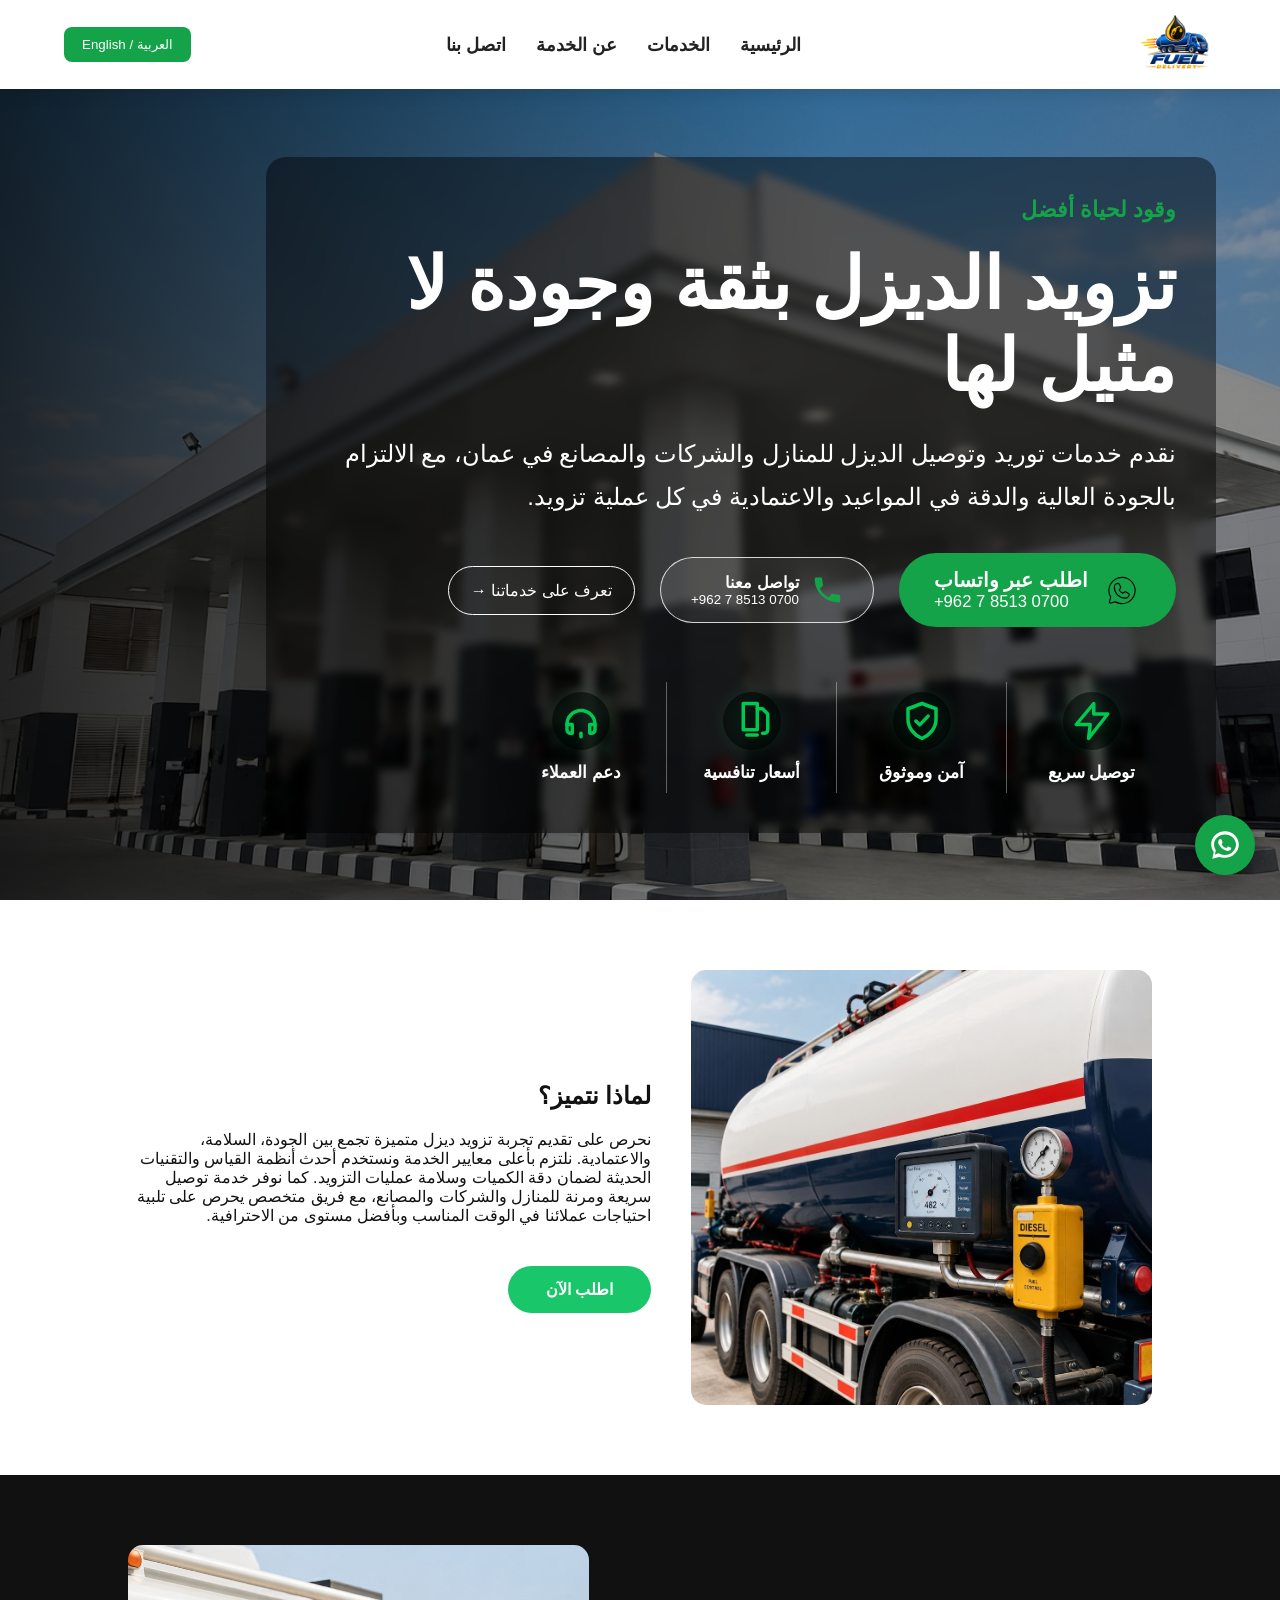
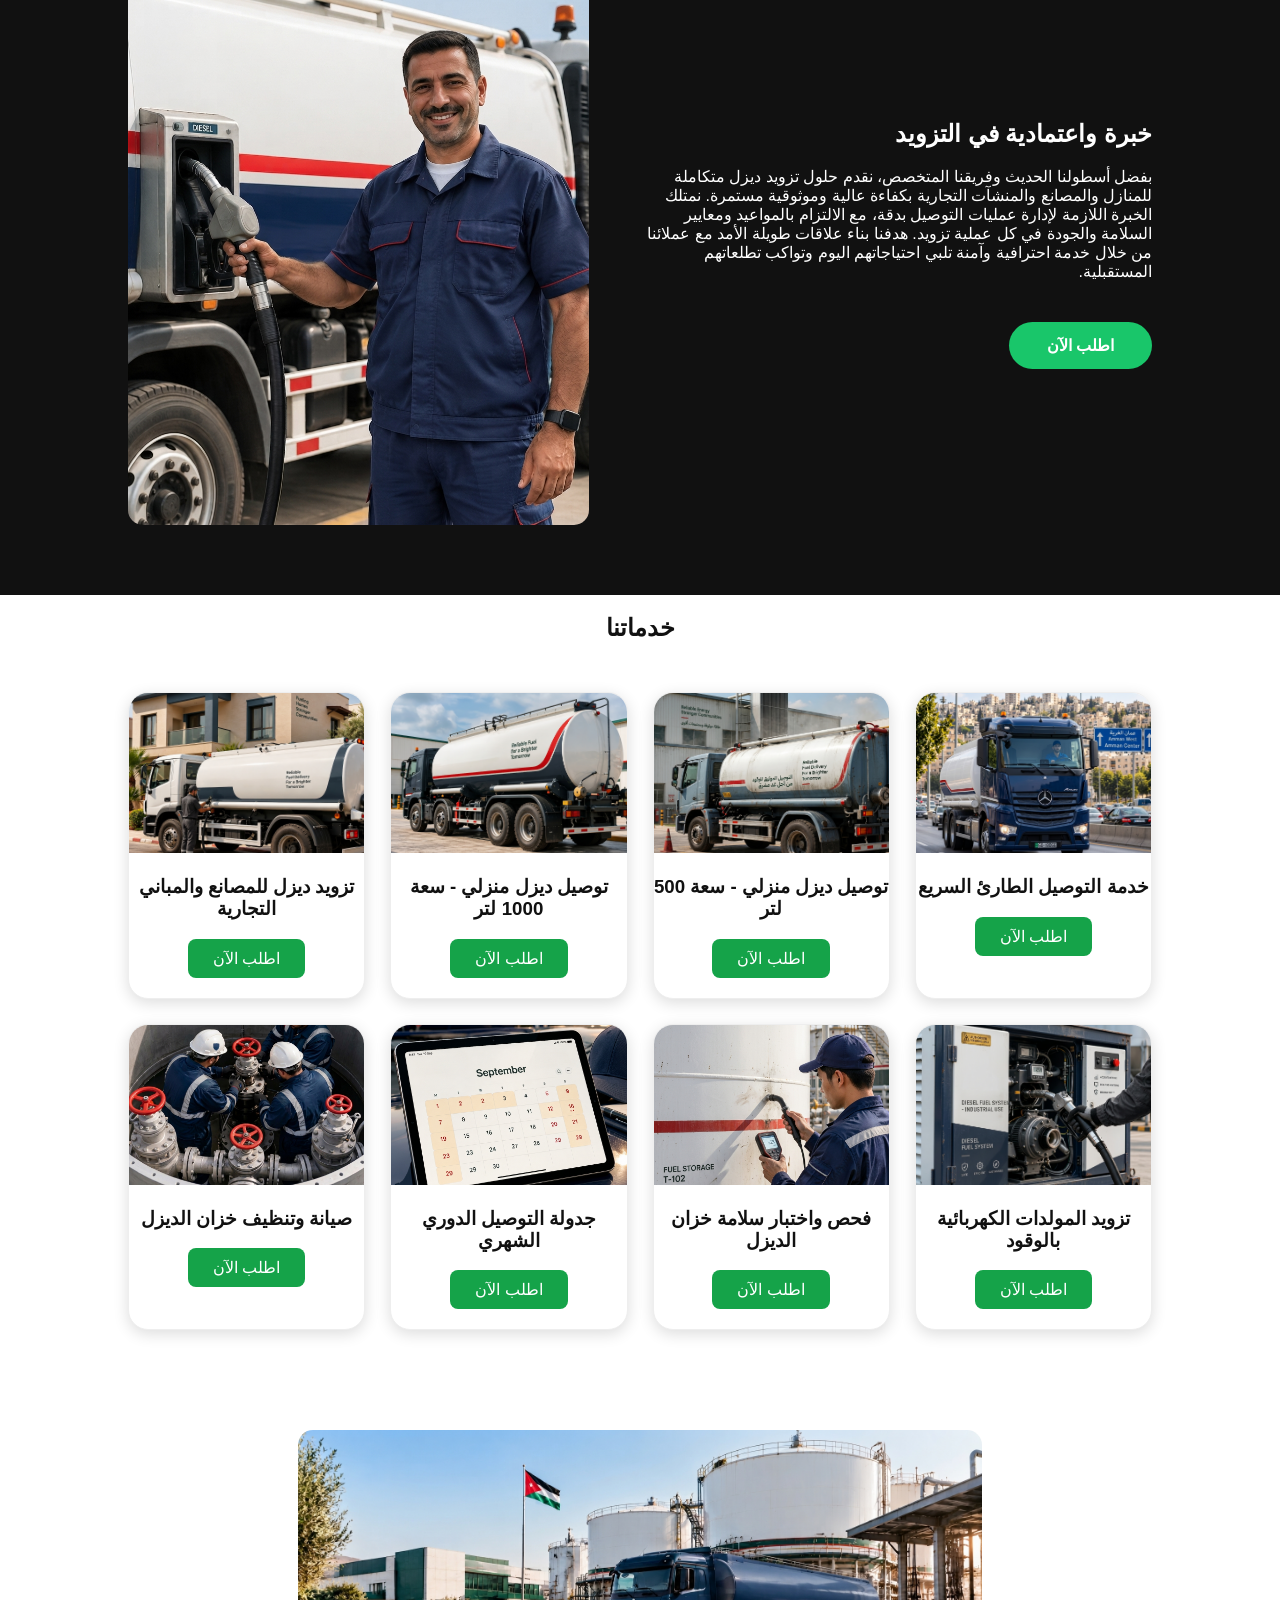
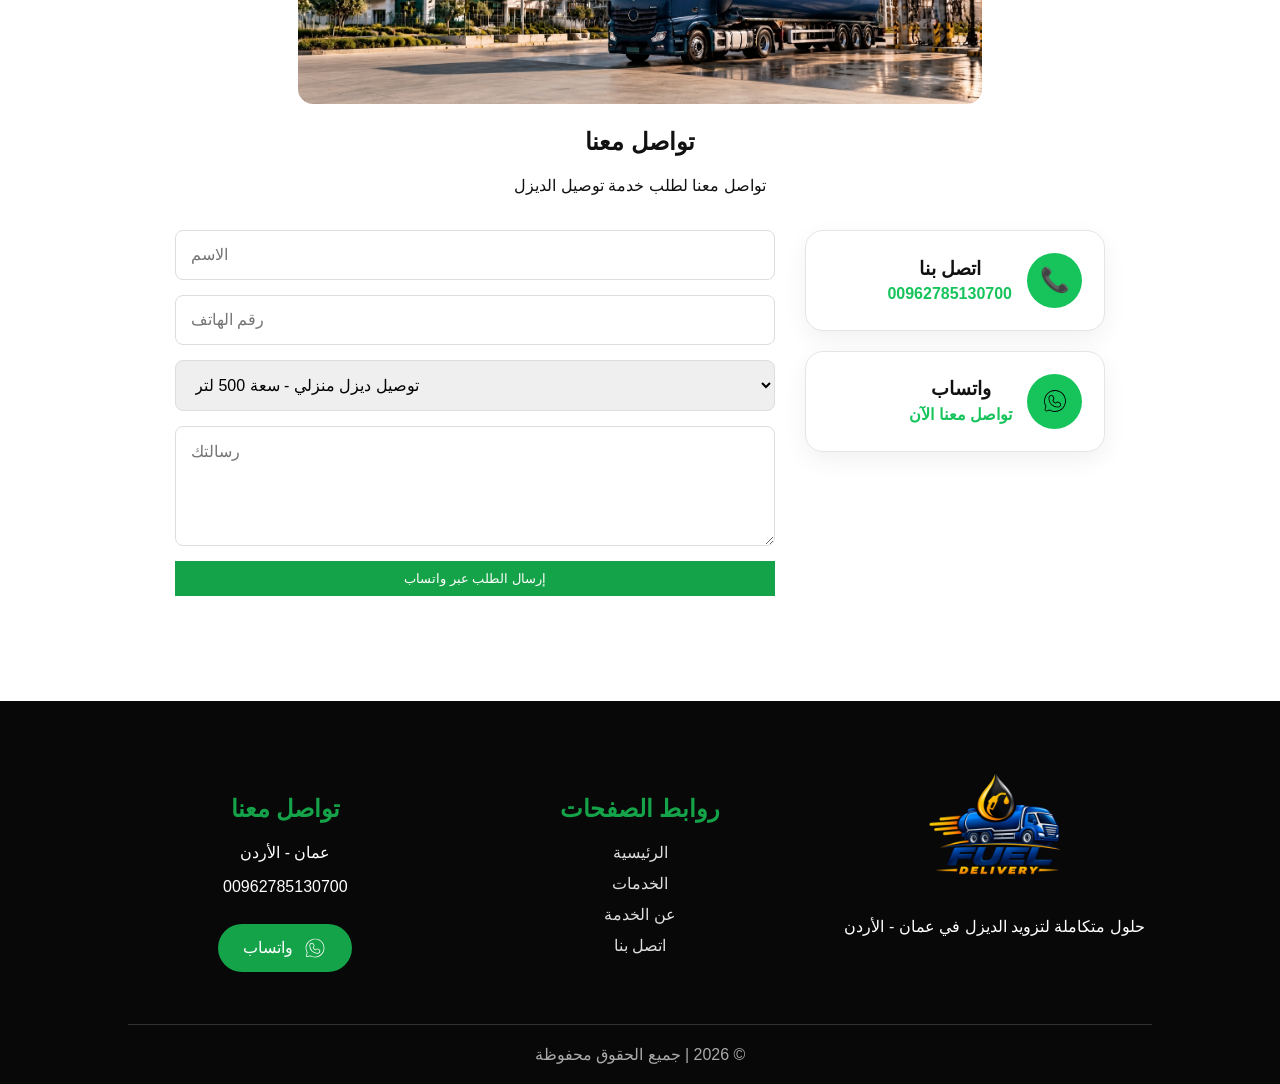
<file: index.html>
<!DOCTYPE html>
<html lang="ar" dir="rtl">
<head>
<meta charset="UTF-8">
<meta name="viewport" content="width=device-width, initial-scale=1.0">
<title>Diesel Delivery Service in Jordan</title>
<meta name="description" content="provides reliable diesel delivery and fuel supply services in Jordan with fast delivery and accurate measurement.">
<meta name="keywords" content="Diesel Delivery Jordan, Fuel Supply, Diesel Supplier, توصيل ديزل الأردن">
<link rel="stylesheet" href="style.css">
<link rel="icon" href="images/logo.png" type="image/x-icon">

<script type="application/ld+json">
{
 "@context":"https://schema.org",
 "@type":"LocalBusiness",
 "name":"Diesel Delivery",
 "description":"Diesel delivery and fuel supply solutions in Jordan for homes, factories and commercial facilities.",
 "telephone":"+962 7 8513 0700",
 "serviceType":"Diesel Delivery Service",
 "areaServed":"Jordan"
}
</script>

</head>
<body>

<header class="main-nav">
<nav class="navbar">
<div class="logo">
<img src="images/logo.png" alt="Diesel delivery company Jordan">
</div>

<ul class="nav-links">
<li><a href="index.html" data-key="home">الرئيسية</a></li>
<li><a href="services.html" data-key="services">الخدمات</a></li>
<li><a href="index.html#about" data-key="about">عن الخدمة</a></li>
<li><a href="index.html#contact" data-key="contact">اتصل بنا</a></li>
</ul>

<button class="menu-toggle" aria-label="menu">☰</button>
<button class="lang-btn" onclick="changeLang()">العربية / English</button>

</nav>
</header>





<section class="hero premium-hero">

<div class="hero-container">

<div class="hero-text">

<span class="hero-small" data-key="heroSmall">Fueling Tomorrow</span>

<h1 data-key="heroTitle">توصيل الديزل<br><span>إلى أينما كنت</span></h1>

<p data-key="heroText">خدمة سريعة وآمنة وموثوقة لتلبية احتياجاتكم من الديزل للمنازل والشركات والمصانع في جميع المناطق.</p>

<div class="hero-buttons">

<a class="hero-whatsapp" href="https://wa.me/962785130700">
<img src="images/whatsapp.svg">
<div>
<strong data-key="heroButton">اطلب عبر واتساب</strong>
<small>+962 7 8513 0700</small>
</div>
</a>

<a class="hero-phone" href="tel:+962785130700">
<svg viewBox="0 0 24 24" aria-hidden="true"><path d="M6.6 10.8c1.6 3.1 3.5 5 6.6 6.6l2.2-2.2c.3-.3.8-.4 1.2-.2 1.3.4 2.7.6 4.1.6.7 0 1.2.5 1.2 1.2V20c0 .7-.5 1.2-1.2 1.2C10.5 21.2 2.8 13.5 2.8 3.8 2.8 3.1 3.3 2.6 4 2.6h3.2c.7 0 1.2.5 1.2 1.2 0 1.4.2 2.8.6 4.1.1.4 0 .9-.3 1.2l-2.1 1.7z"/></svg>
<div>
<strong>تواصل معنا</strong>
<small>+962 7 8513 0700</small>
</div>
</a>

<a class="hero-outline" href="services.html" data-key="ourSer">
تعرف على خدماتنا →
</a>

</div>

<div class="hero-features">
<div class="feature-item"><div class="feature-icon"><svg viewBox="0 0 24 24"><path d="M13 2 3 14h8l-1 8 11-14h-8l0-6z"/></svg></div><span>توصيل سريع</span></div>
<div class="feature-item"><div class="feature-icon"><svg viewBox="0 0 24 24"><path d="M12 2 20 5v6c0 5-3.5 9-8 11-4.5-2-8-6-8-11V5l8-3z"/><path d="m8.5 12 2.2 2.2 4.8-5"/></svg></div><span>آمن وموثوق</span></div>
<div class="feature-item"><div class="feature-icon"><svg viewBox="0 0 24 24"><path d="M7 2h8v15H7z"/><path d="M15 5h3l3 3v9a2 2 0 0 1-2 2h-1"/><path d="M9 20h6"/></svg></div><span>أسعار تنافسية</span></div>
<div class="feature-item"><div class="feature-icon"><svg viewBox="0 0 24 24"><path d="M4 14a8 8 0 0 1 16 0"/><path d="M4 14v3a2 2 0 0 0 2 2h1v-5H4z"/><path d="M20 14v3a2 2 0 0 1-2 2h-1v-5h3z"/><path d="M12 19v2"/></svg></div><span>دعم العملاء</span></div>
</div>

</div>
</div>
</section>


<section data-animate="fade" class="split">
<img src="images/quality.jpg">
<div>
<h2 data-key="whyTitle"></h2>
<p data-key="whyText"></p>
<a class="section-btn" href="https://wa.me/962785130700" target="_blank" data-key="orderNow">اطلب الآن</a>
</div>
</section>

<section data-animate="fade" class="split dark">
<div>
<h2 data-key="experienceTitle">خبرة واعتمادية في التزويد</h2>
<p data-key="experienceText">
في جو نمتلك الخبرة والإمكانيات اللازمة لتوفير خدمات تزويد الديزل بأعلى مستويات الجودة والالتزام.
</p>
<a class="section-btn" href="https://wa.me/962785130700" target="_blank" data-key="orderNow">اطلب الآن</a>
</div>
<img src="images/experience.jpg" alt="Experience">
</section>


<section data-animate="fade" class="services-preview" id="services">
<h2 class="section-title"><span data-key="servicesTitle"><span data-key="servicesTitle">خدماتنا</span></span></h2>
<div class="services-grid">
<div data-animate="card" class="service-card"><img src="images/services/service1.jpg"><h3 data-key="service1">خدمة التوصيل الطارئ السريع</h3><a href="services.html" data-key="order">اطلب الآن</a></div>
<div data-animate="card" class="service-card"><img src="images/services/service2.jpg"><h3 data-key="service2">توصيل ديزل منزلي - سعة 500 لتر</h3><a href="services.html" data-key="order">اطلب الآن</a></div>
<div data-animate="card" class="service-card"><img src="images/services/service3.jpg"><h3 data-key="service3">توصيل ديزل منزلي - سعة 1000 لتر</h3><a href="services.html" data-key="order">اطلب الآن</a></div>
<div data-animate="card" class="service-card"><img src="images/services/service4.jpg"><h3 data-key="service4">تزويد ديزل للمصانع والمباني التجارية</h3><a href="services.html" data-key="order">اطلب الآن</a></div>
<div data-animate="card" class="service-card"><img src="images/services/service5.jpg"><h3 data-key="service5">تزويد المولدات الكهربائية بالوقود</h3><a href="services.html" data-key="order">اطلب الآن</a></div>
<div data-animate="card" class="service-card"><img src="images/services/service6.jpg"><h3 data-key="service6">فحص واختبار سلامة خزان الديزل</h3><a href="services.html" data-key="order">اطلب الآن</a></div>
<div data-animate="card" class="service-card"><img src="images/services/service7.jpg"><h3 data-key="service7">جدولة التوصيل الدوري الشهري</h3><a href="services.html" data-key="order">اطلب الآن</a></div>
<div data-animate="card" class="service-card"><img src="images/services/service8.jpg"><h3 data-key="service8">صيانة وتنظيف خزان الديزل</h3><a href="services.html" data-key="order">اطلب الآن</a></div>
</div>
</section>


<section data-animate="fade" class="contact" id="contact">

<img src="images/contact.jpg" alt="Contact">

<h2 class="section-title"><span data-key="contactTitle" data-key="contactTitle">Contact Us</span></h2>

<p class="section-text">
<span data-key="contactTitle">تواصل معنا</span> <span data-key="contactSubtitle">لطلب خدمة توصيل الديزل</span>
</p>

<div class="contact-layout">

<form id="whatsappForm">



<input id="name" type="text" data-key-placeholder="name" placeholder="الاسم" data-placeholder-key="name" required>

<input id="phone" type="text" data-key-placeholder="phone" placeholder="رقم الهاتف" data-placeholder-key="phone" required>

<select id="service">
<option value="service2" data-key="service2"></option>
<option value="service3" data-key="service3"></option>
<option value="service4" data-key="service4"></option>
<option value="service8" data-key="service8"></option>
</select>

<textarea id="message" data-key-placeholder="message" placeholder="الرسالة" data-placeholder-key="message"></textarea>

<button type="submit">
إرسال الطلب عبر واتساب
</button>

</form>

<div class="contact-actions">
  <a class="contact-card" href="tel:+962785130700">
    <div class="contact-icon">📞</div>
    <div>
      <h3 data-key="Call">اتصل بنا</h3>
      <span>00962785130700</span>
    </div>
  </a>

  <a class="contact-card whatsapp-card" href="https://wa.me/962785130700" target="_blank">
    <div class="contact-icon"><img src="images/whatsapp.svg" alt="WhatsApp"></div>
    <div>
      <h3 data-key="contactWhatsapp">واتساب</h3>
      <span data-key="contactWhatsappText">تواصل معنا الآن</span>
    </div>
  </a>
</div>

</div>

</section>




<script src="translations.js"></script>
<script>
let lang="ar";
function render(){
document.documentElement.lang=lang;
document.documentElement.dir=lang==="ar"?"rtl":"ltr";
document.querySelectorAll("[data-key]").forEach(e=>{
e.textContent=translations[lang][e.dataset.key];
});
}
function changeLang(){
lang=lang==="ar"?"en":"ar";
render();
}
render();
</script>

<script>
document.getElementById("whatsappForm").addEventListener("submit",function(e){

e.preventDefault();

let name=document.getElementById("name").value;
let phone=document.getElementById("phone").value;
let service=document.getElementById("service").value;
let message=document.getElementById("message").value;

let whatsappNumber="962785130700";

let text=
`طلب جديد من موقع جو

الاسم: ${name}

الهاتف: ${phone}

الخدمة: ${service}

الرسالة:
${message}`;

let url="https://wa.me/"+whatsappNumber+"?text="+encodeURIComponent(text);

window.open(url,"_blank");

});
</script>


<a class="whatsapp-float" href="https://wa.me/962785130700" target="_blank"><svg class="whatsapp-icon" viewBox="0 0 32 32" aria-hidden="true">
<path fill="currentColor" d="M16 3C8.82 3 3 8.55 3 15.4c0 2.72.9 5.24 2.43 7.28L4 29l6.57-1.65A13.4 13.4 0 0 0 16 28c7.18 0 13-5.55 13-12.4S23.18 3 16 3zm0 22.5c-1.95 0-3.8-.52-5.37-1.42l-.38-.22-3.9.98 1.04-3.62-.25-.4a9.8 9.8 0 0 1-1.5-5.24C5.64 10.35 10.28 6 16 6s10.36 4.35 10.36 9.6S21.72 25.5 16 25.5z"/>
<path fill="currentColor" d="M21.1 18.4c-.3-.15-1.75-.85-2.02-.95-.27-.1-.47-.15-.67.15-.2.3-.77.95-.94 1.15-.17.2-.35.22-.65.07-.3-.15-1.25-.45-2.38-1.43-.88-.76-1.48-1.7-1.65-2-.17-.3-.02-.46.13-.61.13-.13.3-.35.45-.52.15-.17.2-.3.3-.5.1-.2.05-.37-.02-.52-.07-.15-.67-1.6-.92-2.2-.24-.57-.5-.5-.67-.51h-.57c-.2 0-.52.07-.8.37-.27.3-1.04 1-1.04 2.45s1.07 2.85 1.22 3.05c.15.2 2.1 3.2 5.1 4.36.71.3 1.27.48 1.7.61.72.23 1.38.2 1.9.12.58-.09 1.75-.72 2-1.42.25-.7.25-1.3.17-1.42-.07-.12-.27-.2-.57-.35z"/>
</svg></a>

<script src="translations.js"></script>


<script>
document.querySelectorAll("[data-placeholder-key]").forEach(el=>{
 let key=el.getAttribute("data-placeholder-key");
 if(translations[currentLang][key]) el.placeholder=translations[currentLang][key];
});
</script>

<script>
function applyPlaceholders(){
document.querySelectorAll("[data-key-placeholder]").forEach(el=>{
let key=el.getAttribute("data-key-placeholder");
if(translations[currentLang] && translations[currentLang][key]){
el.placeholder=translations[currentLang][key];
}
});
document.querySelectorAll("option[data-key]").forEach(el=>{
let key=el.getAttribute("data-key");
if(translations[currentLang] && translations[currentLang][key]){
el.textContent=translations[currentLang][key];
}
});
}
</script>

<footer class="modern-footer">

<div class="footer-container">

<div class="footer-col brand">
<img src="images/logo.png" class="footer-logo">
<p>
<span data-key="footerDescription">Provides reliable diesel supply solutions for homes, businesses and factories in Amman - Jordan.</span>
</p>
</div>

<div class="footer-col">
<h3 data-key="quickLinks">Quick Links</h3>
<a href="index.html" data-key="home">Home</a>
<a href="services.html" data-key="services">Services</a>
<a href="index.html#about" data-key="about">About</a>
<a href="index.html#contact" data-key="contact">Contact</a>
</div>

<div class="footer-col">
<h3 data-key="contactTitle">Contact</h3>
<p><span data-key="location">📍 Amman, Jordan</span></p>
<p><span data-key="phoneFooter">📞 +962 7 8513 0700</span></p>
<a class="footer-whatsapp" href="https://wa.me/962785130700" target="_blank"><img src="images/whatsapp.svg" alt="WhatsApp"><span data-key="whatsapp">WhatsApp</span></a>
</div>

</div>

<div class="footer-bottom">
<span data-key="footer">© 2026 | All Rights Reserved.</span>
</div>

</footer>


<script>
const observer = new IntersectionObserver(entries=>{
entries.forEach(entry=>{
if(entry.isIntersecting){
entry.target.classList.add("show");
}
});
});

document.querySelectorAll("[data-animate]").forEach(el=>{
observer.observe(el);
});
</script>

<script src="translations.js"></script>
<script>
let currentLang = localStorage.getItem("lang") || "ar";

function applyLanguage(){
    document.documentElement.lang = currentLang;
    document.documentElement.dir = currentLang === "ar" ? "rtl" : "ltr";

    document.querySelectorAll("[data-key]").forEach(function(el){
        const key = el.getAttribute("data-key");
        if(translations[currentLang] && translations[currentLang][key]){
            el.innerHTML = translations[currentLang][key];
        }
    });

    document.querySelectorAll("[data-key-placeholder]").forEach(function(el){
        const key = el.getAttribute("data-key-placeholder");
        if(translations[currentLang] && translations[currentLang][key]){
            el.placeholder = translations[currentLang][key];
        }
    });
}

function changeLang(){
    currentLang = currentLang === "ar" ? "en" : "ar";
    localStorage.setItem("lang", currentLang);
    applyLanguage();
}

document.addEventListener("DOMContentLoaded", applyLanguage);
</script>
<script>
const menu=document.querySelector(".menu-toggle");
const links=document.querySelector(".nav-links");
if(menu){menu.onclick=()=>links.classList.toggle("active");}
</script>
</body>
</html>
</file>
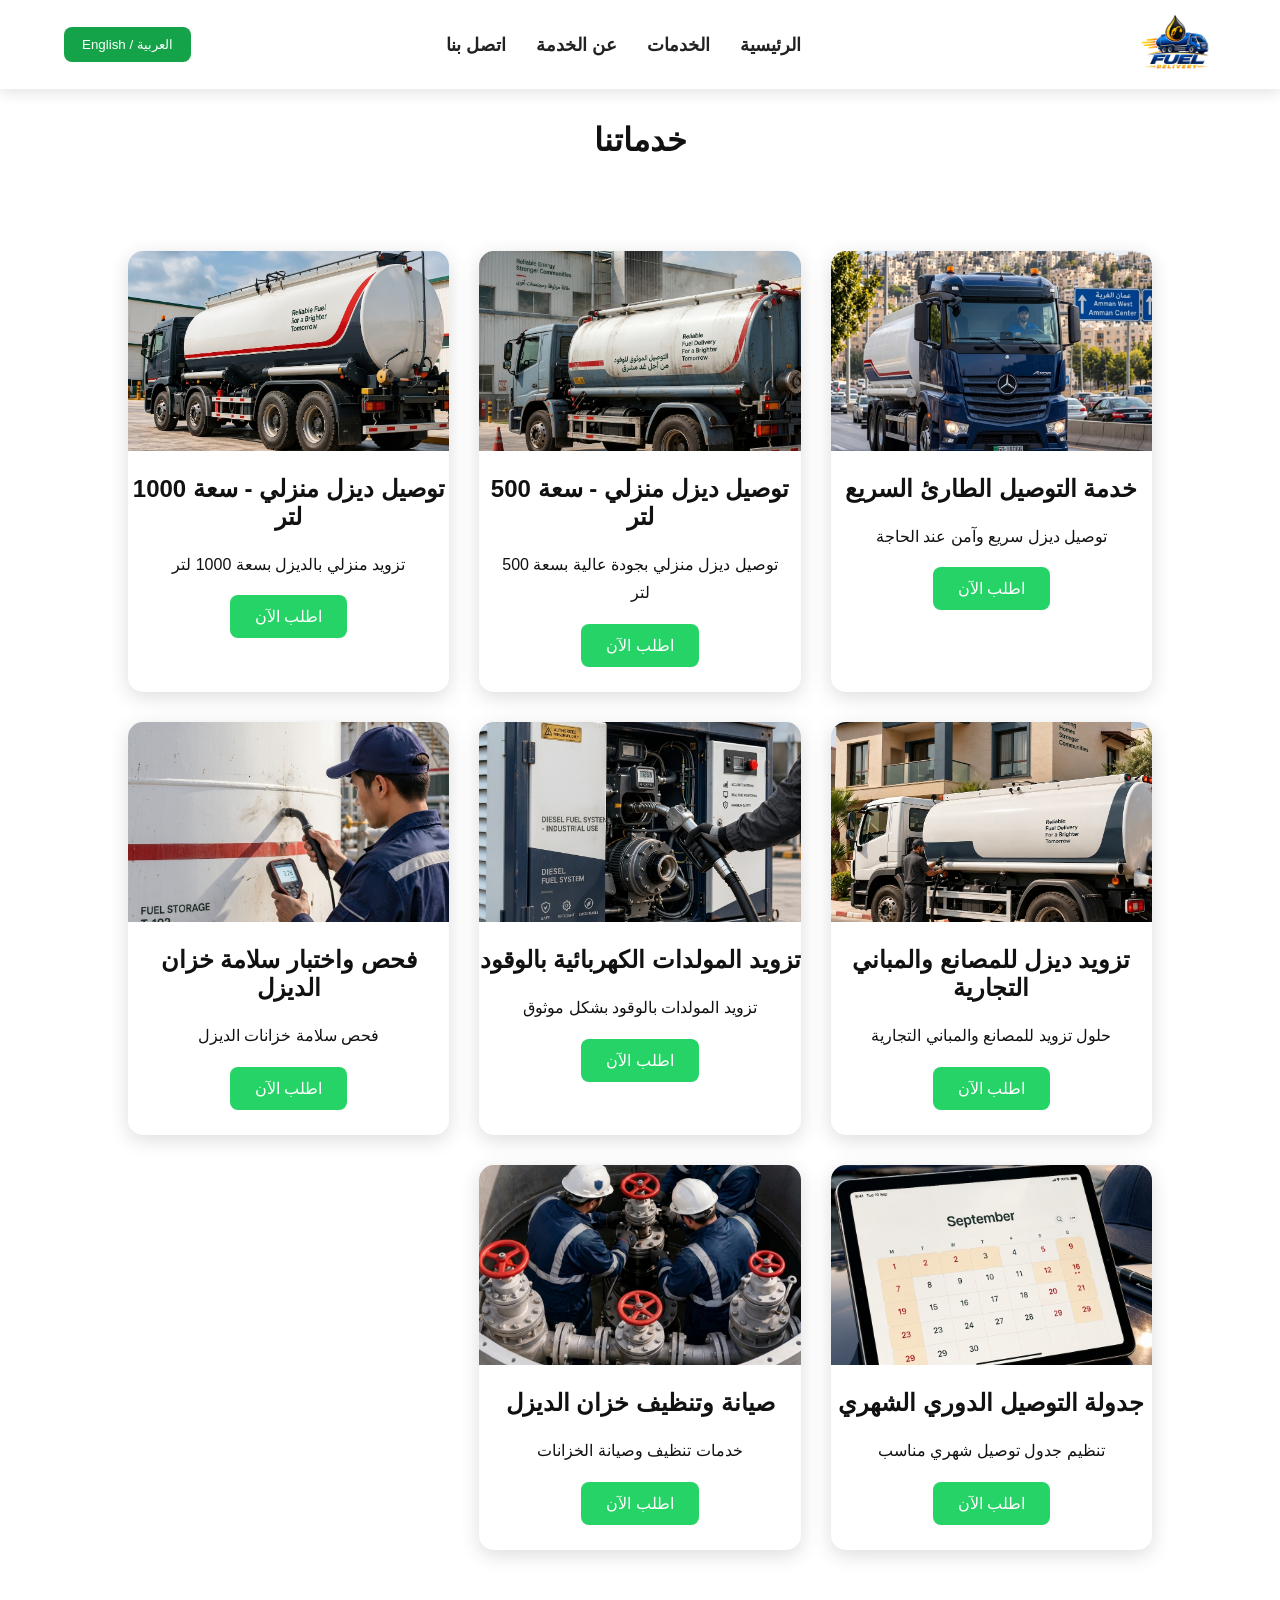
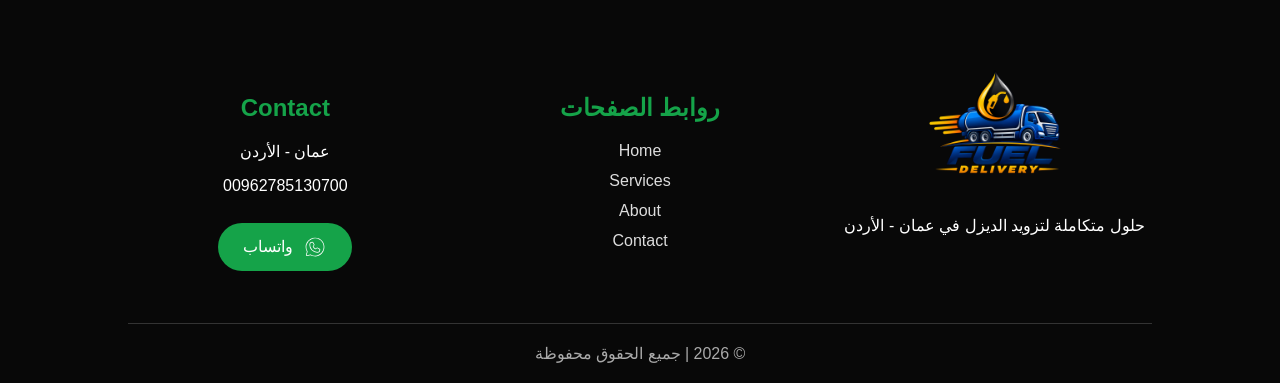
<file: services.html>
<!DOCTYPE html>
<html lang="ar" dir="rtl">
<head>
<meta charset="UTF-8">
<meta name="viewport" content="width=device-width, initial-scale=1.0">
<title>Diesel Supply Services Jordan</title>
<meta name="description" content="Explore diesel delivery services for residential, industrial and commercial customers in Jordan.">
<meta name="keywords" content="Diesel Delivery Jordan, Fuel Supply, Diesel Supplier, توصيل ديزل الأردن">
<link rel="stylesheet" href="style.css">
<link rel="icon" href="images/logo.png" type="image/x-icon">

<script type="application/ld+json">
{
 "@context":"https://schema.org",
 "@type":"LocalBusiness",
 "name":"Diesel Delivery",
 "description":"Diesel delivery and fuel supply solutions in Jordan for homes, factories and commercial facilities.",
 "telephone":"+962 7 8513 0700",
 "serviceType":"Diesel Delivery Service",
 "areaServed":"Jordan"
}
</script>

<style>
.services-grid{
display:grid;
grid-template-columns:repeat(auto-fit,minmax(280px,1fr));
gap:30px;
padding:50px 10%;
}
.card{
background:#fff;
box-shadow:0 5px 20px #ddd;
border-radius:15px;
overflow:hidden;
text-align:center;
padding-bottom:25px;
}
.card img{width:100%;height:200px;object-fit:cover}
.card h2{font-size:24px}
.card p{padding:0 20px;line-height:1.8}
.order{
display:inline-block;
background:#25D366;
color:white;
padding:12px 25px;
border-radius:8px;
text-decoration:none;
}
</style>
</head>
<body>

<header class="main-nav">
<nav class="navbar">
<div class="logo">
<img src="images/logo.png" alt="diesel delivery company Jordan logo">
</div>

<ul class="nav-links">
<li><a href="index.html" data-key="home">الرئيسية</a></li>
<li><a href="services.html" data-key="services">الخدمات</a></li>
<li><a href="index.html#about" data-key="about">عن الخدمة</a></li>
<li><a href="index.html#contact" data-key="contact">اتصل بنا</a></li>
</ul>

<button class="menu-toggle" aria-label="menu">☰</button>
<button class="lang-btn" onclick="changeLang()">العربية / English</button>

</nav>
</header>




<h1 style="text-align:center;padding:100px 0 20px;"><span data-key="servicesTitle"><span data-key="servicesTitle">خدماتنا</span></span></h1>

<div class="services-grid">

<div class="card"><img src="images/services/service1.jpg"><h2 data-key="service1">خدمة التوصيل الطارئ السريع</h2><p data-key="service1Desc">توصيل الديزل بسرعة عند الحاجة.</p><a class="order" data-key="order" href="https://wa.me/962785130700?text=طلب خدمة التوصيل الطارئ">اطلب الآن</a></div>

<div class="card"><img src="images/services/service2.jpg"><h2 data-key="service2">توصيل ديزل منزلي - سعة 500 لتر</h2><p data-key="service2Desc">توفير ديزل منزلي بجودة عالية.</p><a class="order" data-key="order" href="https://wa.me/962785130700?text=طلب ديزل 500 لتر">اطلب الآن</a></div>

<div class="card"><img src="images/services/service3.jpg"><h2 data-key="service3">توصيل ديزل منزلي - سعة 1000 لتر</h2><p data-key="service3Desc">خدمة تعبئة منزلية موثوقة.</p><a class="order" data-key="order" href="https://wa.me/962785130700?text=طلب ديزل 1000 لتر">اطلب الآن</a></div>

<div class="card"><img src="images/services/service4.jpg"><h2 data-key="service4">تزويد ديزل للمصانع والمباني التجارية</h2><p data-key="service4Desc">حلول تزويد للشركات والمصانع.</p><a class="order" data-key="order" href="https://wa.me/962785130700?text=طلب تزويد مصانع">اطلب الآن</a></div>

<div class="card"><img src="images/services/service5.jpg"><h2 data-key="service5">تزويد المولدات الكهربائية بالوقود</h2><p data-key="service5Desc">تزويد مستمر للمولدات.</p><a class="order" data-key="order" href="https://wa.me/962785130700?text=طلب تزويد مولدات">اطلب الآن</a></div>

<div class="card"><img src="images/services/service6.jpg"><h2 data-key="service6">فحص واختبار سلامة خزان الديزل</h2><p data-key="service6Desc">فحص احترافي للخزانات.</p><a class="order" data-key="order" href="https://wa.me/962785130700?text=طلب فحص خزان">اطلب الآن</a></div>

<div class="card"><img src="images/services/service7.jpg"><h2 data-key="service7">جدولة التوصيل الدوري الشهري</h2><p data-key="service7Desc">تنظيم مواعيد التوصيل.</p><a class="order" data-key="order" href="https://wa.me/962785130700?text=طلب جدولة شهرية">اطلب الآن</a></div>

<div class="card"><img src="images/services/service8.jpg"><h2 data-key="service8">صيانة وتنظيف خزان الديزل</h2><p data-key="service8Desc">خدمات صيانة وتنظيف.</p><a class="order" data-key="order" href="https://wa.me/962785130700?text=طلب صيانة خزان">اطلب الآن</a></div>

</div>




<footer class="modern-footer">

<div class="footer-container">

<div class="footer-col brand">
<img src="images/logo.png" class="footer-logo">
<p>
<span data-key="footerDescription">Provides reliable diesel supply solutions for homes, businesses and factories in Amman - Jordan.</span>
</p>
</div>

<div class="footer-col">
<h3 data-key="quickLinks">Quick Links</h3>
<a href="index.html">Home</a>
<a href="services.html">Services</a>
<a href="index.html#about">About</a>
<a href="index.html#contact">Contact</a>
</div>

<div class="footer-col">
<h3 data-key="footerContact">Contact</h3>
<p><span data-key="location">📍 Amman, Jordan</span></p>
<p><span data-key="phoneFooter">📞 +962 7 8513 0700</span></p>
<a class="footer-whatsapp" href="https://wa.me/962785130700" target="_blank"><img src="images/whatsapp.svg" alt="WhatsApp"><span data-key="whatsapp">WhatsApp</span></a>
</div>

</div>

<div class="footer-bottom">
<span data-key="footer">© 2026 | All Rights Reserved.</span>
</div>

</footer>


<script>
const observer = new IntersectionObserver(entries=>{
entries.forEach(entry=>{
if(entry.isIntersecting){
entry.target.classList.add("show");
}
});
});

document.querySelectorAll("[data-animate]").forEach(el=>{
observer.observe(el);
});
</script>


<script>
const menu=document.querySelector(".menu-toggle");
const links=document.querySelector(".nav-links");
if(menu){menu.addEventListener("click",()=>{links.classList.toggle("active"); menu.classList.toggle("open");});}
</script>
<script src="translations.js"></script>
<script>
let currentLang = localStorage.getItem("lang") || "ar";

function applyLanguage(){
    document.documentElement.lang = currentLang;
    document.documentElement.dir = currentLang === "ar" ? "rtl" : "ltr";

    document.querySelectorAll("[data-key]").forEach(function(el){
        const key = el.getAttribute("data-key");
        if(translations[currentLang] && translations[currentLang][key]){
            el.innerHTML = translations[currentLang][key];
        }
    });

    document.querySelectorAll("[data-key-placeholder]").forEach(function(el){
        const key = el.getAttribute("data-key-placeholder");
        if(translations[currentLang] && translations[currentLang][key]){
            el.placeholder = translations[currentLang][key];
        }
    });
}

function changeLang(){
    currentLang = currentLang === "ar" ? "en" : "ar";
    localStorage.setItem("lang", currentLang);
    applyLanguage();
}

document.addEventListener("DOMContentLoaded", applyLanguage);
</script>
</body>
</html>
</file>
<file: style.css>
* {
  box-sizing: border-box;
}
body {
  margin: 0;
  font-family: Arial;
  color: #222;
}
nav {
  display: flex;
  justify-content: space-around;
  align-items: center;
  padding: 20px;
  background: white;
}
nav ul {
  display: flex;
  gap: 30px;
  list-style: none;
}
.logo {
  width: 120px;
}

.logo img{
  height: 55px;
}

button {
  padding: 10px;
  background: #e59b00;
  color: white;
  border: 0;
}
.hero {
  height: 90vh;
  background: url("images/hero.jpg") center/cover;
  display: flex;
  align-items: center;
  color: white;
}
.content {
  margin: 10%;
  font-size: 25px;
  background: #0008;
  padding: 30px;
}
.split {
  display: flex;
  gap: 40px;
  align-items: center;
  padding: 70px 10%;
}
.split img,
.contact img {
  width: 45%;
  border-radius: 15px;
}
.dark {
  background: #111;
  color: white;
}
.contact {
  text-align: center;
  padding: 70px;
}
.contact img {
  width: 60%;
}
footer {
  background: #050505;
  color: white;
  text-align: center;
  padding: 30px;
}
@media (max-width: 700px) {
  .split {
    flex-direction: column;
  }
  .split img,
  .contact img {
    width: 90%;
  }
  nav {
    flex-direction: column;
  }
  nav ul {
    padding: 0;
  }
}

.services-grid {
  display: grid;
  grid-template-columns: repeat(auto-fit, minmax(230px, 1fr));
  gap: 25px;
  padding: 30px 10%;
}
.service-card {
  background: #fff;
  box-shadow: 0 4px 15px #ddd;
  border-radius: 12px;
  overflow: hidden;
  text-align: center;
  padding-bottom: 20px;
}
.service-card img {
  width: 100%;
  height: 160px;
  object-fit: cover;
}
.service-card a {
  display: inline-block;
  background: #15a349;
  color: #fff;
  padding: 10px 25px;
  border-radius: 8px;
  text-decoration: none;
}
nav a {
  text-decoration: none;
  color: #222;
}

.whatsapp-btn {
  display: inline-block;
  background: #15a349;
  color: white;
  padding: 15px 35px;
  border-radius: 10px;
  text-decoration: none;
  margin: 20px;
}

#whatsappForm {
  max-width: 600px;
  margin: 30px auto;
  display: flex;
  flex-direction: column;
  gap: 15px;
}

#whatsappForm input,
#whatsappForm select,
#whatsappForm textarea {
  padding: 15px;
  font-size: 16px;
  border: 1px solid #ddd;
  border-radius: 8px;
}

#whatsappForm textarea {
  height: 120px;
}

.whatsapp-float {
  position: fixed;
  bottom: 25px;
  right: 25px;
  width: 60px;
  height: 60px;
  background: #15a349;
  color: white;
  border-radius: 50%;
  display: flex;
  align-items: center;
  justify-content: center;
  font-size: 30px;
  text-decoration: none;
  z-index: 9999;
  box-shadow: 0 5px 15px rgba(0, 0, 0, 0.3);
}

.lang-btn {
  background: #e59b00;
  color: white;
  border: none;
  padding: 10px 18px;
  border-radius: 8px;
  cursor: pointer;
}

.main-nav {
  position: fixed;
  top: 0;
  left: 0;
  right: 0;
  z-index: 10000;
  background: white;
  box-shadow: 0 3px 15px rgba(0, 0, 0, 0.12);
}

.navbar {
  width: 90%;
  margin: auto;
  display: flex;
  align-items: center;
  justify-content: space-between;
  padding: 15px 0;
}

.navbar ul {
  display: flex;
  gap: 30px;
  list-style: none;
  margin: 0;
}

.navbar a {
  text-decoration: none;
  color: #222;
  font-size: 18px;
  font-weight: 600;
}

.lang-btn {
  background: #e59b00;
  color: white;
  border: 0;
  padding: 10px 18px;
  border-radius: 8px;
  cursor: pointer;
}

/* body{
padding-top:90px;
} */

@media (max-width: 768px) {
  .navbar {
    flex-direction: column;
    gap: 15px;
  }
  .navbar ul {
    gap: 15px;
    flex-wrap: wrap;
    justify-content: center;
  }
}

:root {
  --primary: #15a349;
  --dark: #111111;
  --light: #ffffff;
}

body {
  font-family: "Arial", sans-serif;
  color: var(--dark);
}

/* Modern Hero */
.hero {
  min-height: 100vh;
  background:
    linear-gradient(90deg, rgba(0, 0, 0, 0.85), rgba(0, 0, 0, 0.35)),
    url("images/hero.jpg") center/cover;
  display: flex;
  align-items: center;
}

.hero-content {
  max-width: 700px;
  color: white;
}

.hero-content h1 {
  font-size: 60px;
  font-weight: 800;
  line-height: 1.2;
}

.hero-content p {
  font-size: 22px;
  line-height: 2;
}

.hero .btn {
  background: var(--primary);
  border-radius: 30px;
  padding: 16px 45px;
}

/* Services Cards */

.service-card {
  background: white;
  border-radius: 20px;
  overflow: hidden;
  transition: 0.35s;
  border: 1px solid #eee;
}

.service-card:hover {
  transform: translateY(-12px);
  box-shadow: 0 20px 40px rgba(0, 0, 0, 0.15);
}

.service-card img {
  transition: 0.35s;
}

.service-card:hover img {
  transform: scale(1.05);
}

.service-card a {
  background: var(--primary) !important;
}

/* Buttons */

button,
.lang-btn {
  background: var(--primary) !important;
}

/* Sections */

.section-title {
  font-weight: 800;
      justify-content: center;
    display: flex;
}

.split.dark {
  background: #111;
  color: white;
}

/* Modern Footer */

.modern-footer {
  background: #080808;
  color: white;
  padding: 70px 10% 20px;
}

.footer-container {
  display: grid;
  grid-template-columns: repeat(auto-fit, minmax(250px, 1fr));
  gap: 40px;
}

.footer-logo {
  width: 160px;
  margin-bottom: 20px;
}

.footer-col h3 {
  color: #15a349;
  font-size: 24px;
  margin-bottom: 20px;
}

.footer-col a {
  display: block;
  color: #ddd;
  text-decoration: none;
  margin: 12px 0;
  transition: 0.3s;
}

.footer-col a:hover {
  color: #15a349;
  transform: translateX(5px);
}

.footer-whatsapp {
  background: #15a349;
  color: white !important;
  padding: 12px 25px;
  border-radius: 25px;
  display: inline-block !important;
}

.footer-bottom {
  margin-top: 40px;
  padding-top: 20px;
  border-top: 1px solid #333;
  text-align: center;
  color: #aaa;
}

/* Scroll Animation */

[data-animate] {
  opacity: 0;
  transform: translateY(40px);
  transition: all 0.8s ease;
}

[data-animate].show {
  opacity: 1;
  transform: translateY(0);
}

.service-card {
  transition: 0.4s;
}

.service-card:hover {
  transform: translateY(-15px);
  box-shadow: 0 20px 45px rgba(32, 200, 120, 0.25);
}

.premium-hero {
  height: 100vh;
  background:
    linear-gradient(90deg, rgba(0, 0, 0, 0.85), rgba(0, 0, 0, 0.35)),
    url("images/hero.jpg") center/cover;
  position: relative;
  display: flex;
  align-items: center;
  overflow: hidden;
}

.hero-container {
  width: 90%;
  margin: auto;
  position: relative;
  z-index: 2;
}

.hero-text {
  max-width: 720px;
  color: white;
}

.hero-small {
  font-size: 22px;
  color: #15a349;
  font-weight: bold;
}

.hero-text h1 {
  font-size: 72px;
  line-height: 1.15;
  font-weight: 900;
  margin: 20px 0;
}

.hero-text h1 span {
  color: #15a349;
}

.hero-text p {
  font-size: 24px;
  line-height: 1.8;
}

.hero-buttons {
  display: flex;
  gap: 20px;
  align-items: center;
  margin-top: 35px;
}

.hero-whatsapp {
  display: flex;
  align-items: center;
  gap: 15px;
  background: #15a349;
  padding: 15px 35px;
  border-radius: 45px;
  color: white;
  text-decoration: none;
}

.hero-whatsapp img {
  width: 45px;
}

.hero-whatsapp small {
  display: block;
  direction: ltr;
}

.hero-outline {
  border: 1px solid white;
  padding: 18px 35px;
  border-radius: 40px;
  color: white;
  text-decoration: none;
}

.hero-features {
  display: flex;
  margin-top: 60px;
  gap: 15px;
}

/* .hero-features div{
background:rgba(0,0,0,.45);
padding:15px 25px;
text-align:center;
border-radius:15px;
} */

.hero-features span {
  font-size: 35px;
  color: #15a349;
}

.hero-features p {
  font-size: 18px;
  margin: 5px;
}

@media (max-width: 768px) {
  .hero-text h1 {
    font-size: 42px;
  }
  .hero-buttons,
  .hero-features {
    flex-direction: column;
  }
}

.premium-hero {
  min-height: 100vh;
  background:
    linear-gradient(90deg, rgba(0, 0, 0, 0.8), rgba(0, 0, 0, 0.25)),
    url("images/hero.jpg") center/cover;
  display: flex;
  align-items: center;
}
.hero-container {
  width: 90%;
  margin: auto;
}
.hero-text {
  max-width: 700px;
  color: #fff;
}
.hero-small {
  color: #15a349;
  font-size: 24px;
}
.hero-text h1 {
  font-size: 70px;
  font-weight: 900;
  line-height: 1.2;
}
.hero-text h1 span {
  color: #15a349;
}
.hero-text p {
  font-size: 22px;
  line-height: 1.8;
}
.hero-buttons {
  display: flex;
  gap: 20px;
  margin-top: 30px;
}
.hero-whatsapp {
  display: flex;
  align-items: center;
  gap: 15px;
  background: #15a349;
  color: #fff;
  padding: 15px 35px;
  border-radius: 50px;
  text-decoration: none;
}
.hero-whatsapp img {
  width: 45px;
}
.hero-outline {
  border: 1px solid #fff;
  color: #fff;
  padding: 18px 35px;
  border-radius: 40px;
  text-decoration: none;
}

/* =========================
   Mobile Responsive Design
========================= */

@media (max-width: 768px) {
  body {
    overflow-x: hidden;
  }

  /* Navbar */
  .main-nav {
    position: fixed;
  }

  .navbar {
    width: 95%;
    flex-direction: column;
    gap: 15px;
    padding: 12px 0;
  }

  .navbar ul {
    width: 100%;
    justify-content: center;
    flex-wrap: wrap;
    gap: 15px;
    padding: 0;
  }

  .navbar a {
    font-size: 14px;
  }

  .lang-btn {
    padding: 8px 14px;
    font-size: 14px;
  }

  /* Hero */

  .premium-hero,
  .hero {
    min-height: 100vh;
    text-align: center;
  }

  .hero-container {
    width: 90%;
  }

  .hero-text {
    margin: auto;
  }

  .hero-text h1,
  .hero-content h1 {
    font-size: 38px;
    line-height: 1.3;
  }

  .hero-text p,
  .hero-content p {
    font-size: 17px;
    line-height: 1.8;
  }

  .hero-buttons {
    flex-direction: column;
    align-items: center;
  }

  .hero-whatsapp {
    width: 100%;
    justify-content: center;
    padding: 12px;
  }

  .hero-outline {
    width: 100%;
  }

  /* Services */

  .services-grid {
    grid-template-columns: 1fr;
    padding: 30px 5%;
  }

  .service-card {
    width: 100%;
  }

  .service-card img {
    height: 200px;
  }

  /* Sections */

  .split {
    flex-direction: column;
    padding: 50px 5%;
    text-align: center;
  }

  .split img,
  .contact img {
    width: 100%;
  }

  .section-title {
    font-size: 30px;
  }

  .section-text {
    font-size: 17px;
  }

  /* Contact Form */

  #whatsappForm {
    width: 100%;
    padding: 0 10px;
  }

  /* Footer */

  .footer-container {
    grid-template-columns: 1fr;
    text-align: center;
  }

  .footer-col a:hover {
    transform: none;
  }

  /* Floating WhatsApp */

  .whatsapp-float {
    width: 58px;
    height: 58px;
    right: 15px;
    bottom: 15px;
  }
}

@media (max-width: 420px) {
  .hero-text h1,
  .hero-content h1 {
    font-size: 32px;
  }

  .navbar ul {
    gap: 10px;
  }

  .navbar a {
    font-size: 13px;
  }
}

/* Professional mobile improvements */
.hero-container {
  width: 90%;
  max-width: 1200px;
  margin: auto;
}
.hero-text {
  max-width: 620px;
  background: rgba(0, 0, 0, 0.45);
  padding: 40px;
  border-radius: 20px;
  backdrop-filter: blur(4px);
}
.hero-text h1 {
  font-size: clamp(32px, 5vw, 58px);
  margin: 15px 0;
}
.hero-text p {
  font-size: 20px;
  line-height: 1.8;
}
.hero-buttons {
  display: flex;
  gap: 15px;
  flex-wrap: wrap;
  margin-top: 25px;
}
.hero-whatsapp,
.hero-outline {
  display: flex;
  align-items: center;
  gap: 12px;
  padding: 14px 22px;
  border-radius: 12px;
  text-decoration: none;
}
.hero-whatsapp {
  background: #15a349;
  color: #fff;
}
.hero-whatsapp img {
  width: 35px;
  height: 35px;
}
.hero-outline {
  border: 2px solid #fff;
  color: #fff;
}

.menu-toggle {
  display: none;
  background: #e59b00;
  color: white;
  border: 0;
  font-size: 25px;
  border-radius: 8px;
  padding: 8px 14px;
}

@media (max-width: 768px) {
  body {
    padding-top: 75px;
    overflow-x: hidden;
  }
  .main-nav {
    height: auto;
  }
  .navbar {
    width: 92%;
    flex-direction: row;
    flex-wrap: wrap;
    padding: 12px 0;
  }
  .logo {
    width: 95px;
  }
  .menu-toggle {
    display: block;
    order: 2;
  }
  .lang-btn {
    order: 3;
    font-size: 12px;
    padding: 8px;
  }
  .nav-links {
    display: none !important;
    width: 100%;
    flex-direction: column;
    text-align: center;
    gap: 12px !important;
    padding: 15px 0 !important;
  }
  .nav-links.active {
    display: flex !important;
  }
  .hero {
    min-height: 80vh;
    height: auto;
    padding: 50px 0;
  }
  .hero-text {
    padding: 25px 18px;
    text-align: center;
  }
  .hero-text p {
    font-size: 16px;
  }
  .hero-buttons {
    justify-content: center;
  }
  .hero-whatsapp,
  .hero-outline {
    width: 100%;
    justify-content: center;
  }
  .split {
    padding: 40px 6%;
    gap: 25px;
  }
  .split h2 {
    font-size: 26px;
  }
  .services-grid {
    padding: 20px 6%;
    grid-template-columns: 1fr;
  }
  .service-card img {
    height: 200px;
  }
  footer {
    padding: 25px 15px;
  }
}

/* Improved mobile dropdown navigation */
@media (max-width: 768px) {
  .main-nav {
    height: 72px;
  }
  .navbar {
    height: 72px;
    position: relative;
    flex-direction: row;
    align-items: center;
    justify-content: space-between;
  }
  .nav-links.active {
    position: absolute;
    top: 72px;
    left: 0;
    width: 100%;
    background: #fff;
    box-shadow: 0 10px 25px rgba(0, 0, 0, 0.12);
    padding: 25px 0 !important;
    display: flex !important;
    gap: 22px !important;
    z-index: 9999;
  }
  .nav-links.active a {
    font-size: 17px;
    padding: 8px;
    display: block;
  }
  .menu-toggle {
    order: 0;
    width: 52px;
    height: 45px;
    display: flex;
    align-items: center;
    justify-content: center;
    background: #15a349;
  }
  .logo {
    order: 1;
  }
  .lang-btn {
    order: 2;
  }
}

/* Premium Hero Upgrade */
.premium-hero {
  position: relative;
  min-height: 100vh;
  padding-top: 90px;
  background:
    linear-gradient(90deg, rgba(0, 0, 0, 0.82) 0%, rgba(0, 0, 0, 0.35) 65%),
    url("images/hero.jpg") center/cover no-repeat;
  display: flex;
  align-items: center;
}
.hero-container {
  width: 90%;
  margin: auto;
}
.hero-text {
  max-width: 950px;
  color: #fff;
}
.hero-small {
  color: #15a349;
  font-size: 22px;
  font-weight: bold;
}
.hero-text h1 {
  font-size: 72px;
  line-height: 1.15;
  font-weight: 900;
  margin: 20px 0;
}
.hero-text h1 span {
  color: #15a349;
}
.hero-text p {
  font-size: 24px;
  line-height: 1.8;
}
.hero-buttons {
  display: flex;
  gap: 25px;
  align-items: center;
  margin-top: 35px;
}
.hero-whatsapp {
  background: #15a349;
  color: #fff;
  text-decoration: none;
  padding: 15px 35px;
  border-radius: 45px;
  display: flex;
  align-items: center;
  gap: 15px;
  font-size: 20px;
}
.hero-whatsapp img {
  width: 38px;
}
.hero-outline {
  border: 1px solid #fff;
  color: #fff;
  text-decoration: none;
  border-radius: 40px;
}
.hero-features {
  display: flex;
  direction: rtl;
  gap: 0;
  margin-top: 55px;
  align-items: center;
}
.hero-features .feature-item {
  width: 170px;
  padding: 10px 20px;
  border-left: 1px solid rgba(255, 255, 255, 0.35);
  text-align: center;
}
.hero-features .feature-item:last-child {
  border-left: 0;
}
.feature-icon {
  width: 58px;
  height: 58px;
  margin: 0 auto 12px;
  border-radius: 50%;
  display: flex;
  align-items: center;
  justify-content: center;
  background: rgba(0, 0, 0, 0.55);
  color: #15a349;
  font-size: 30px;
  filter: drop-shadow(0 0 8px rgba(32, 200, 120, 0.25));
}
.hero-features span {
  display: block;
  color: #fff;
  font-size: 17px;
  font-weight: 700;
  white-space: nowrap;
}

@media (max-width: 768px) {
  .premium-hero {
    min-height: 100vh;
    text-align: center;
  }
  .hero-container {
    width: 92%;
  }
  .hero-text h1 {
    font-size: 40px;
  }
  .hero-text p {
    font-size: 17px;
  }
  .hero-buttons {
    flex-direction: column;
  }
  .hero-whatsapp,
  .hero-outline {
    width: 100%;
    justify-content: center;
  }
  .hero-features {
    display: grid;
    grid-template-columns: repeat(2, 1fr);
    margin-top: 35px;
  }
  .hero-features .feature-item {
    width: auto;
    border: 0;
    padding: 10px;
  }
}

/* Premium SVG Hero Icons */
.feature-icon svg {
  width: 42px;
  height: 42px;
  fill: none;
  stroke: #00c853;
  stroke-width: 2;
  stroke-linecap: round;
  stroke-linejoin: round;
  display: block;
}
.feature-icon svg path:first-child {
  fill: transparent;
}
.feature-icon {
  display: flex;
  align-items: center;
  justify-content: center;
}

/* Phone contact box */
.phone-box {
  display: flex;
  align-items: center;
  justify-content: center;
  gap: 18px;
  background: #f7f7f7;
  border-radius: 16px;
  padding: 18px 35px;
  margin: 25px auto;
  max-width: 420px;
  direction: rtl;
  border: 1px solid #e5e5e5;
}
.phone-icon {
  width: 55px;
  height: 55px;
  border-radius: 50%;
  background: #16c45b;
  color: white;
  display: flex;
  align-items: center;
  justify-content: center;
  font-size: 25px;
}
.phone-box h3 {
  margin: 0 0 8px;
  font-size: 18px;
}
.phone-box a {
  color: #16c45b;
  font-size: 22px;
  font-weight: bold;
  text-decoration: none;
}
@media (max-width: 700px) {
  .phone-box {
    width: 90%;
    padding: 15px;
  }
  .phone-box a {
    font-size: 18px;
  }
}

/* Contact form + side buttons */
.contact-layout {
  display: flex;
  direction: ltr;
  align-items: stretch;
  justify-content: center;
  gap: 30px;
  max-width: 1000px;
  margin: 35px auto;
}
.contact-layout #whatsappForm {
  flex: 1;
  margin: 0;
}
.contact-actions {
  width: 300px;
  display: flex;
  flex-direction: column;
  gap: 20px;
}
.contact-card {
  direction: rtl;
  display: flex;
  align-items: center;
  gap: 15px;
  background: #fff;
  border: 1px solid #e5e5e5;
  border-radius: 18px;
  padding: 22px;
  text-decoration: none;
  color: #111;
  box-shadow: 0 8px 25px rgba(0, 0, 0, 0.06);
  transition: 0.3s;
}
.contact-card:hover {
  transform: translateY(-3px);
}
.contact-icon {
  width: 55px;
  height: 55px;
  border-radius: 50%;
  background: #16c45b;
  color: white;
  display: flex;
  align-items: center;
  justify-content: center;
  font-size: 24px;
}
.contact-card h3 {
  margin: 0 0 5px;
}
.contact-card span {
  color: #16c45b;
  font-weight: bold;
}
@media (max-width: 700px) {
  .contact-layout {
    flex-direction: column;
    direction: rtl;
    padding: 0 20px;
  }
  .contact-actions {
    width: 100%;
  }
}

.whatsapp-float .whatsapp-icon {
  width: 34px;
  height: 34px;
  display: block;
  color: white;
  fill: currentColor;
}
.whatsapp-float {
  line-height: 0;
}

.contact-icon img {
  width: 28px;
  height: 28px;
  object-fit: contain;
}
.footer-whatsapp {
  display: inline-flex !important;
  align-items: center;
  gap: 10px;
}
.footer-whatsapp img {
  width: 24px;
  height: 24px;
  filter: brightness(0) invert(1);
}

.section-btn {
  display: inline-flex;
  align-items: center;
  justify-content: center;
  margin-top: 25px;
  padding: 14px 38px;
  background: #19c66a;
  color: #fff;
  border-radius: 30px;
  font-weight: 700;
  text-decoration: none;
  transition: 0.3s;
}
.section-btn:hover {
  transform: translateY(-3px);
  background: #12ad59;
}
@media (max-width: 768px) {
  .section-btn {
    width: 100%;
  }
}

.hero-phone {
  display:flex;
  align-items:center;
  gap:12px;
  padding:15px 30px;
  border-radius:45px;
  background:rgba(255,255,255,.08);
  border:1px solid rgba(255,255,255,.8);
  color:white;
  text-decoration:none;
}
.hero-phone svg{
 width:32px;
 height:32px;
 fill:#15a349;
}
.hero-phone small{
 display:block;
 direction:ltr;
}
@media(max-width:768px){
 .hero-buttons{flex-direction:column;align-items:stretch;}
 .hero-phone,.hero-whatsapp,.hero-outline{justify-content:center;}
}
</file>
